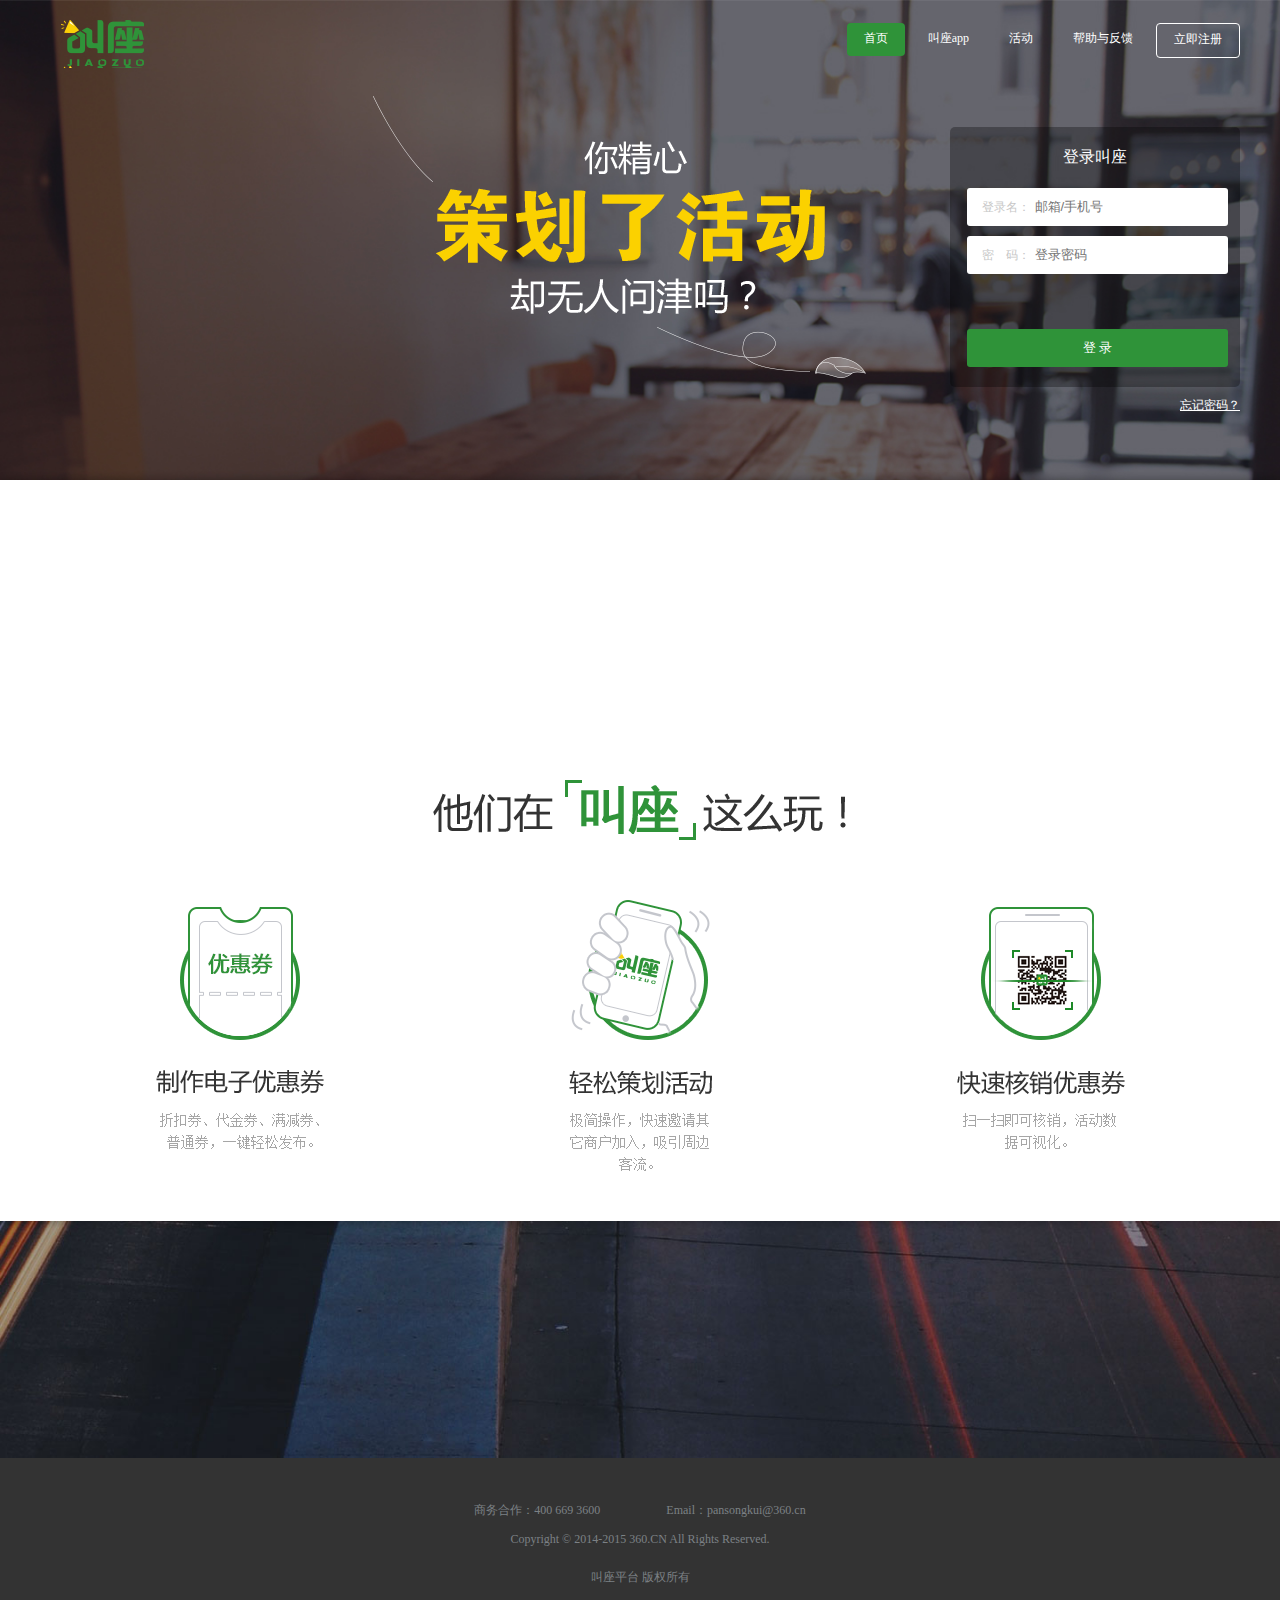
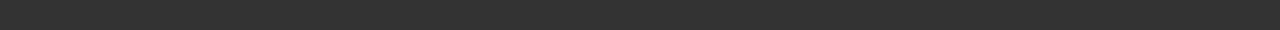
<file: index.html>
<!DOCTYPE html>
<html lang="en">
<head>
	<meta charset="UTF-8">
	<title>首页－叫座</title>
	<link rel="stylesheet" type="text/css" href="resource/css/require.css">
	<script src="resource/js/jquery-1.11.3.min.js"></script>
	<script type="text/javascript">
		var app = {
			ScrollDirection: function(fn){
				var beforeScrollTop = document.body.scrollTop,
			        fn = fn || function() {};
			    window.addEventListener("scroll", function() {
			        var afterScrollTop = document.body.scrollTop,
			            delta = afterScrollTop - beforeScrollTop;
			        if( delta === 0 ) return false;
			        fn( delta > 0 ? "down" : "up" );
			        beforeScrollTop = afterScrollTop;
			    }, false);
			},

			BottomJumpPage: function () {
	            var scrollTop = $(this).scrollTop();
	            console.dir(scrollTop);
	            var scrollHeight = $(document).height();
	            var windowHeight = $(this).height();
	            console.dir(windowHeight+'-'+scrollHeight);
	            if (scrollTop == 0) {  //滚动到头部部执行事件
	            	console.dir("我到头部了");
	            	$(".header").removeClass("fixed");
	            	$(".header").attr("style","position: absolute; top: 0px; transition: 1s;");
	            	$(".header .nav a").css("color","#fff");

	            }
	            else {
	            	console.dir("改变样式");
	            	$(".header").addClass("fixed");
	            	$(".header").attr("style","position: fixed; top: 0px; transition: 1s;");
	            	$(".fixed .nav a ").css("color","#000");
	            	$(".nav .cur").css("color","#fff");
	            	$(".header").css("boder-bottom","solid red");
	            }
	 		}

		}
		$(window).scroll(app.BottomJumpPage);
	</script>
</head>
<body>
	<div class='body-wrapper'>
		<div class='wrapper'>
			<div class='header'>
				<div class="inner">
					<a href="#" class="logo"></a>
					<div class="nav">
						<a href="#" class="cur">首页</a>
						<a href="#">叫座app</a>
						<a href="#">活动</a>
						<a href="#">帮助与反馈</a>
						<a href="#" class="reg">立即注册</a>
					</div>
				</div>
			</div>
			<div class="banner">
				<div class="banner-bg">
					<img src="resource/img/bg.jpg">
				</div>
				<div class="slide">
					<div class="slide-box">
						<div>
							<img src="resource/img/banner3.png">
						</div>
					</div>
				</div>
				<div class="inner">
					<div class="loginbar">
						<div class="bg"></div>
						<form action="#" method="psot">
							<h2 class="title">登录叫座</h2>
							<div class="form">
								<div class="item username">
									<label for class="label">登录名：</label>
									<input name="username" type="text" placeholder="邮箱/手机号" class="ipt" style="box-shadow: rgb(255, 255, 255) 0px 0px 0px 1000px inset;">
								</div>
								<div class="item">
									<label for class="label">密　码：</label>
									<input name="pwd" type="password" placeholder="登录密码" class="ipt" style="box-shadow: rgb(255, 255, 255) 0px 0px 0px 1000px inset;">
								</div>
							</div>
						</form>
						<div class="action">
							<button type="submit" class="btn">登 录</button>
							<a href="#" class="forget-pwd">忘记密码？</a>
						</div>
					</div>
				</div>
			</div>

			<div class="feature clearfix">
				<div class="inner">
					<div class="content"></div>						
				</div>
			</div>
			<div class="ad clearfix">
				<img src="resource/img/index_11.jpg">

			</div>

		</div>
	
		<div class="footer">
			<p class="contact">
				商务合作：400 669 3600
				<span></span>
				Email：pansongkui@360.cn
			</p>
			<p>Copyright © 2014-2015 360.CN All Rights Reserved.</p>
			<br>
			<p>叫座平台 版权所有</p>
		</div>
	</div>
</body>
</html>
</file>
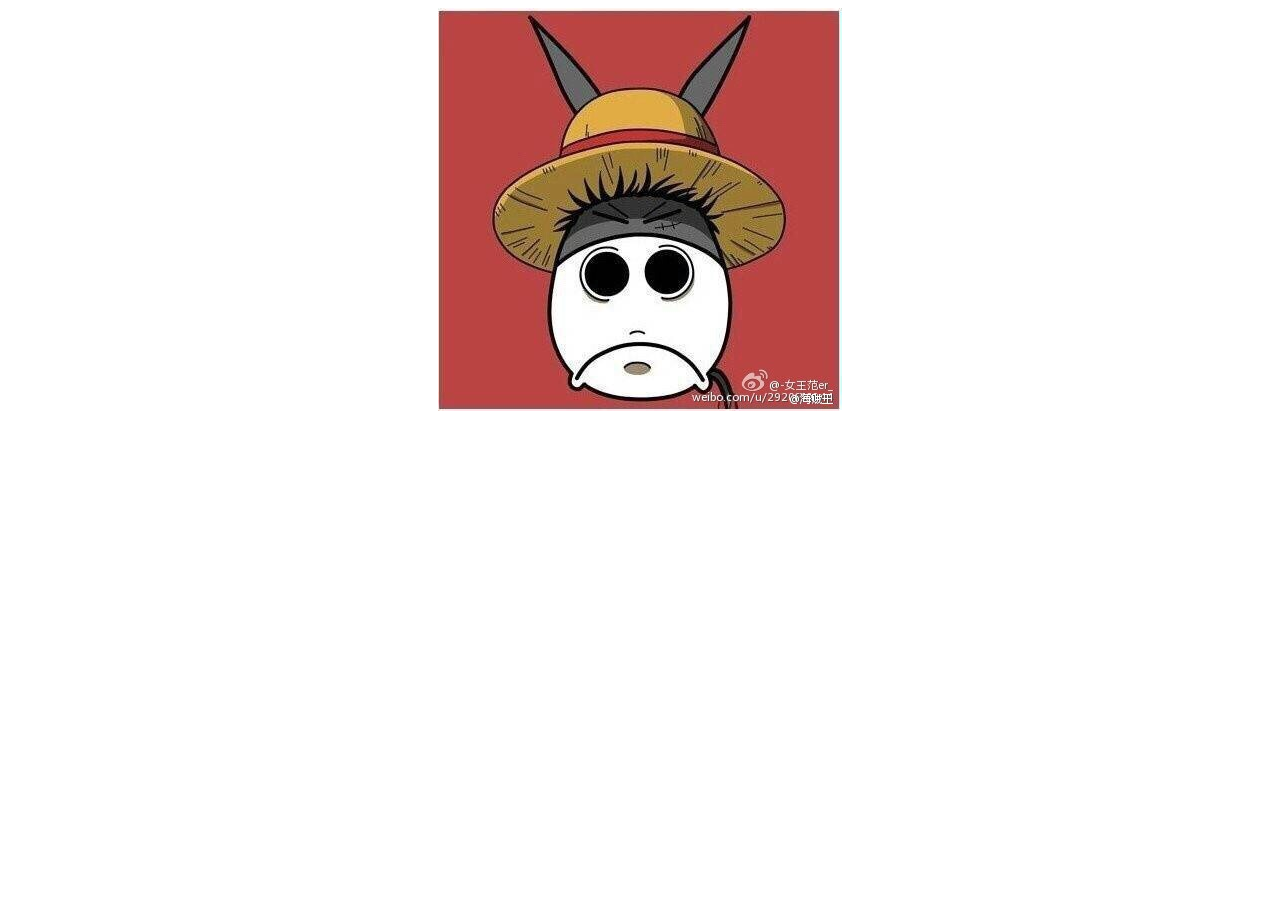
<file: slide/index.html>
<!DOCTYPE html>
<html lang="en">
<head>
	<meta charset="UTF-8">
	<title>Document</title>
	<script type="text/javascript" src="resource/jquery.min.js"></script>
	<script type="text/javascript" src="resource/slide.js"></script>
	<link rel="stylesheet" type="text/css" href="resource/slide.css">
</head>
<body>

	<div class="slide">
		<div class="slide_bg">
			<div class="slide_b">
				<div><img src="img/lf.jpg" title="lufi" alt="lufei"></div>
				<div><img src="img/hz1.jpg" title="haizei1" alt="haizei1"></div>
				<div><img src="img/hz2.jpg" title="haizei2" alt="haizei2"></div>
			</div>
		</div>
	</div>
	
</body>
</html>
</file>
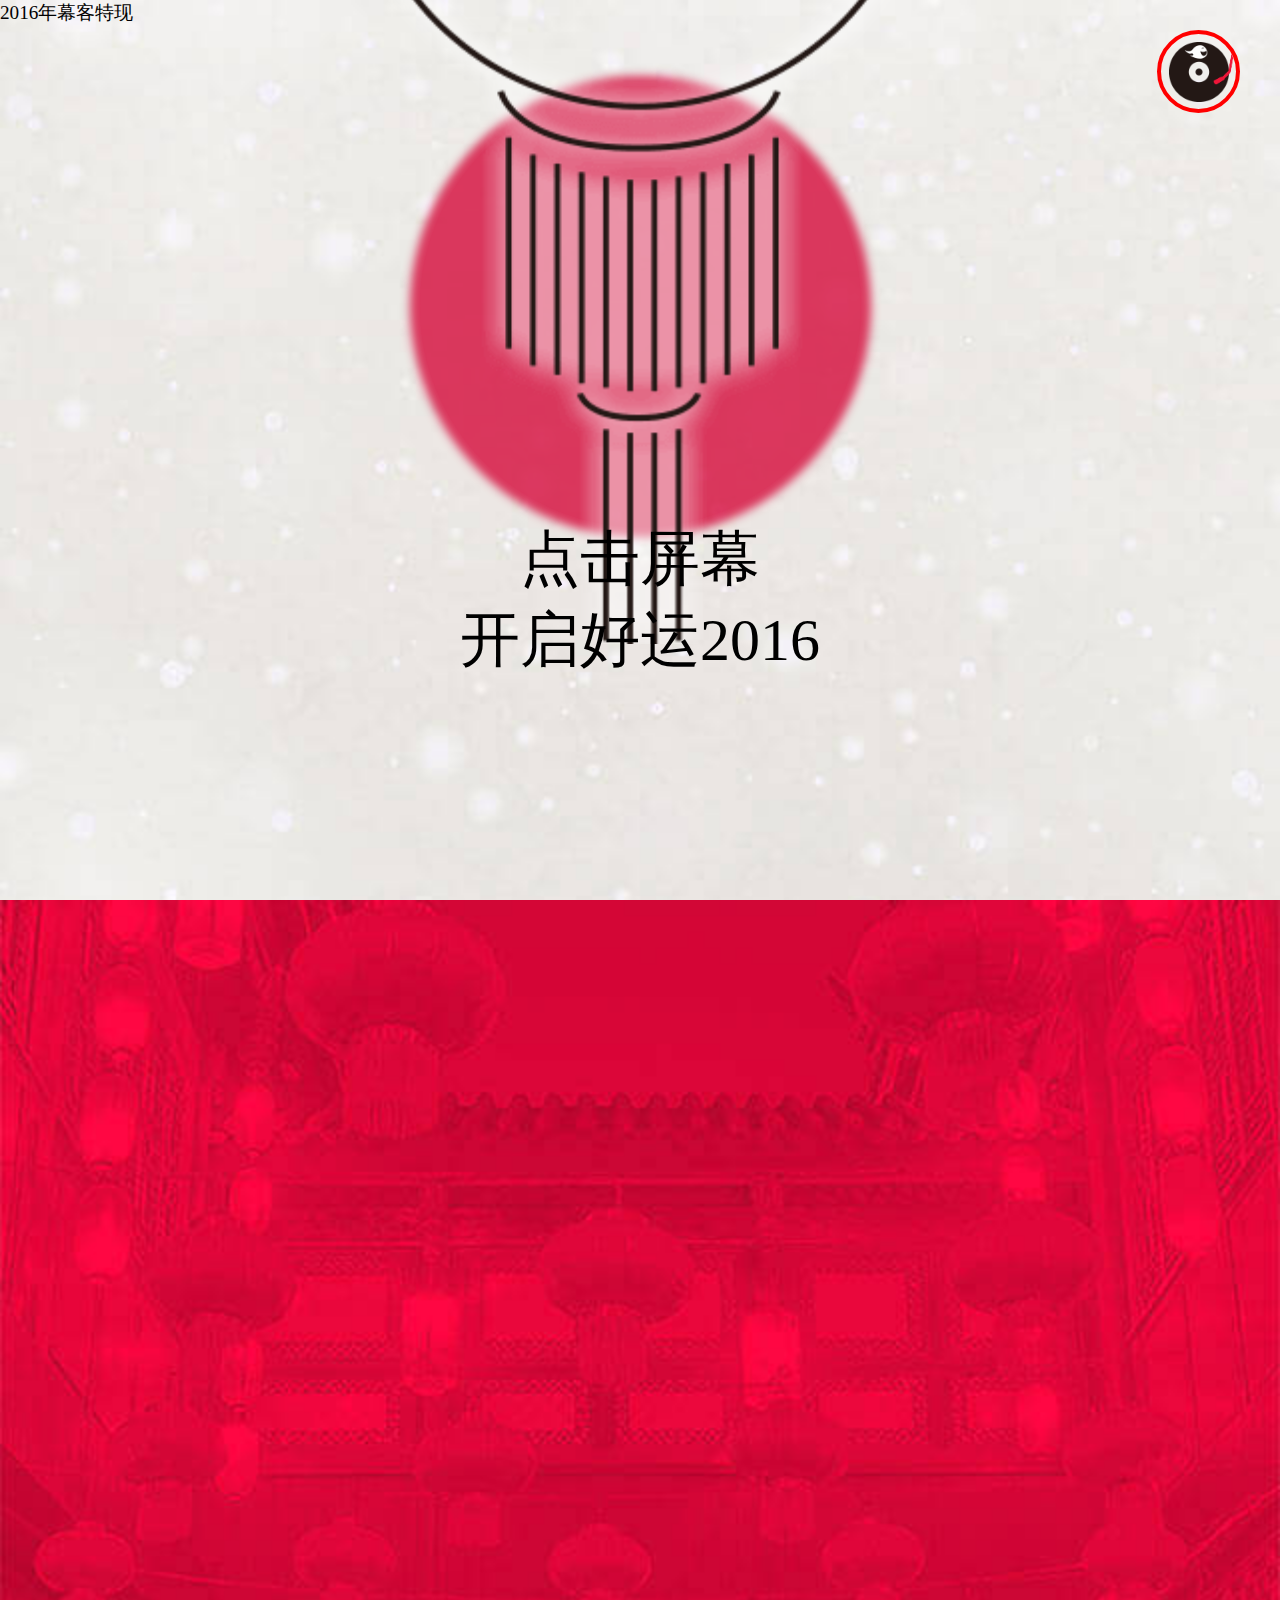
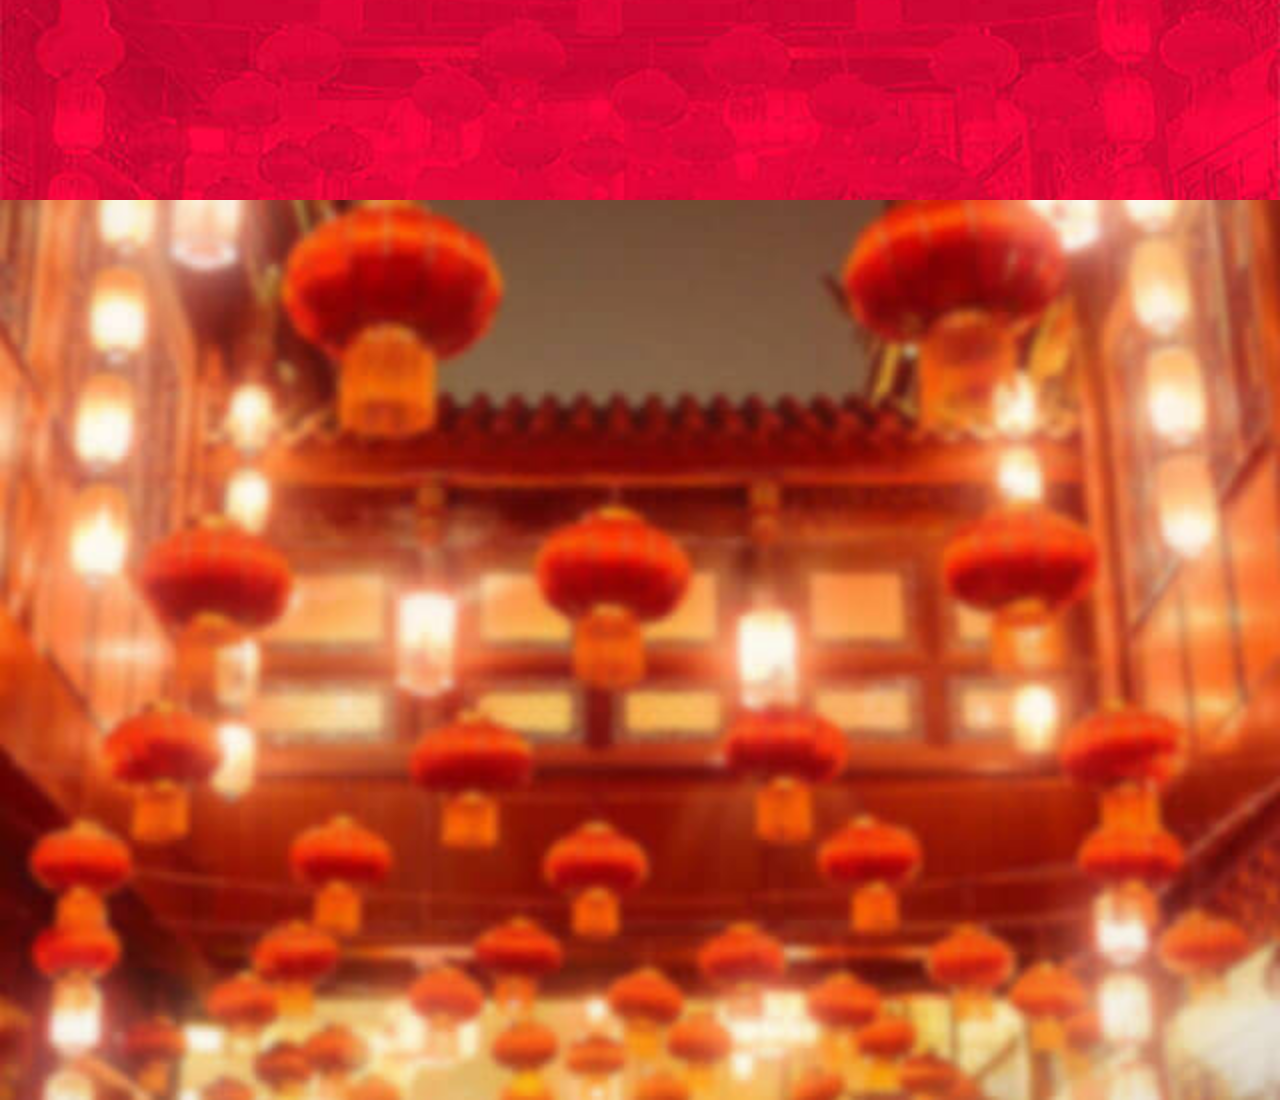
<file: spring-cards/index.html>
<!DOCTYPE html>
<html lang="en">
<head>
	<meta charset="UTF-8">
	<title>spring festival cards</title>
	<link rel="stylesheet" type="text/css" href="css/style.css">
</head>
<body>
	<div class='music'>	
		<img src="images/music_disc.png">
        <img src="images/music_pointer.png">
	</div>
	<div class='page' id='page1'>
		<div class='bg'></div>
		<div class='p1_lantern'>点击屏幕<br>开启好运2016</div>
		<div class='p1_imooc'></div>
		<div class='p1_words'>2016年幕客特现</div>
	</div>
	<div class='page' id='page2'>
		<div class='bg'></div>
		<div class='p2_circle'></div>
		<div class='p2_2016'></div>
	</div>
	<div class='page' id='page3'>
		<div class='bg'></div>
		<div class='p3_title'></div>
		<div class='p3_second'></div>
		<div class='p3_first'></div>
		<div class='p3_blessing'></div>
	</div>
	
</body>
</html>
</file>
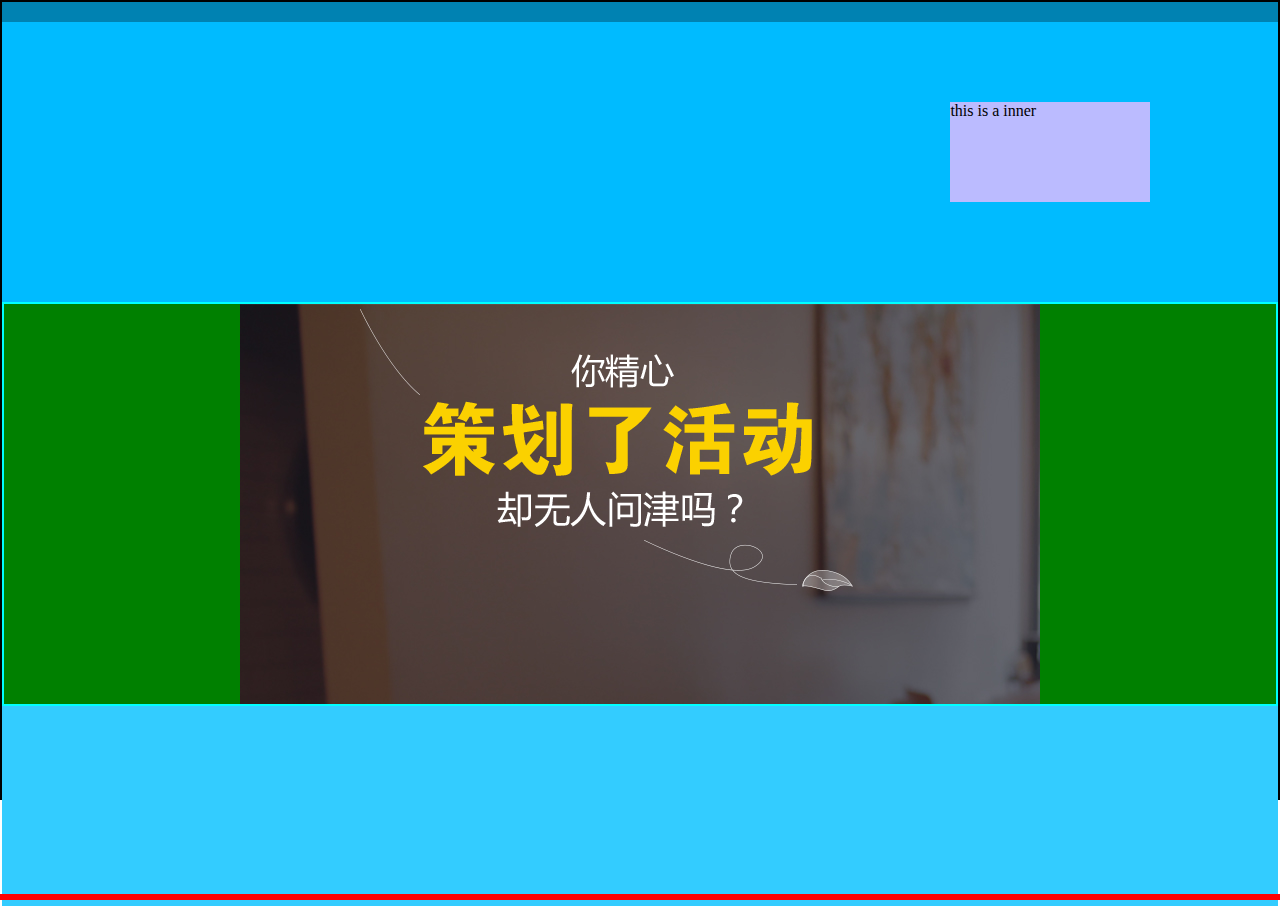
<file: position.html>
<!DOCTYPE html>
<html lang="en">
<head>
	<meta charset="UTF-8">
	<title>Document</title>
	<link rel="stylesheet" type="text/css" href="resource/css/test.css">
</head>
<body>
	<div class='wrapper'>
		<div class='header'></div>
		<div class='feature'>
			<div class='right'>this is a inner</div>
		</div>
		<div class='banner'><div class='inner'>
			<img src="resource/img/banner3.png">
		</div></div>
		<div class='ad'></div>
	</div>
	<div class='footer'></div>
</body>
</html>
</file>
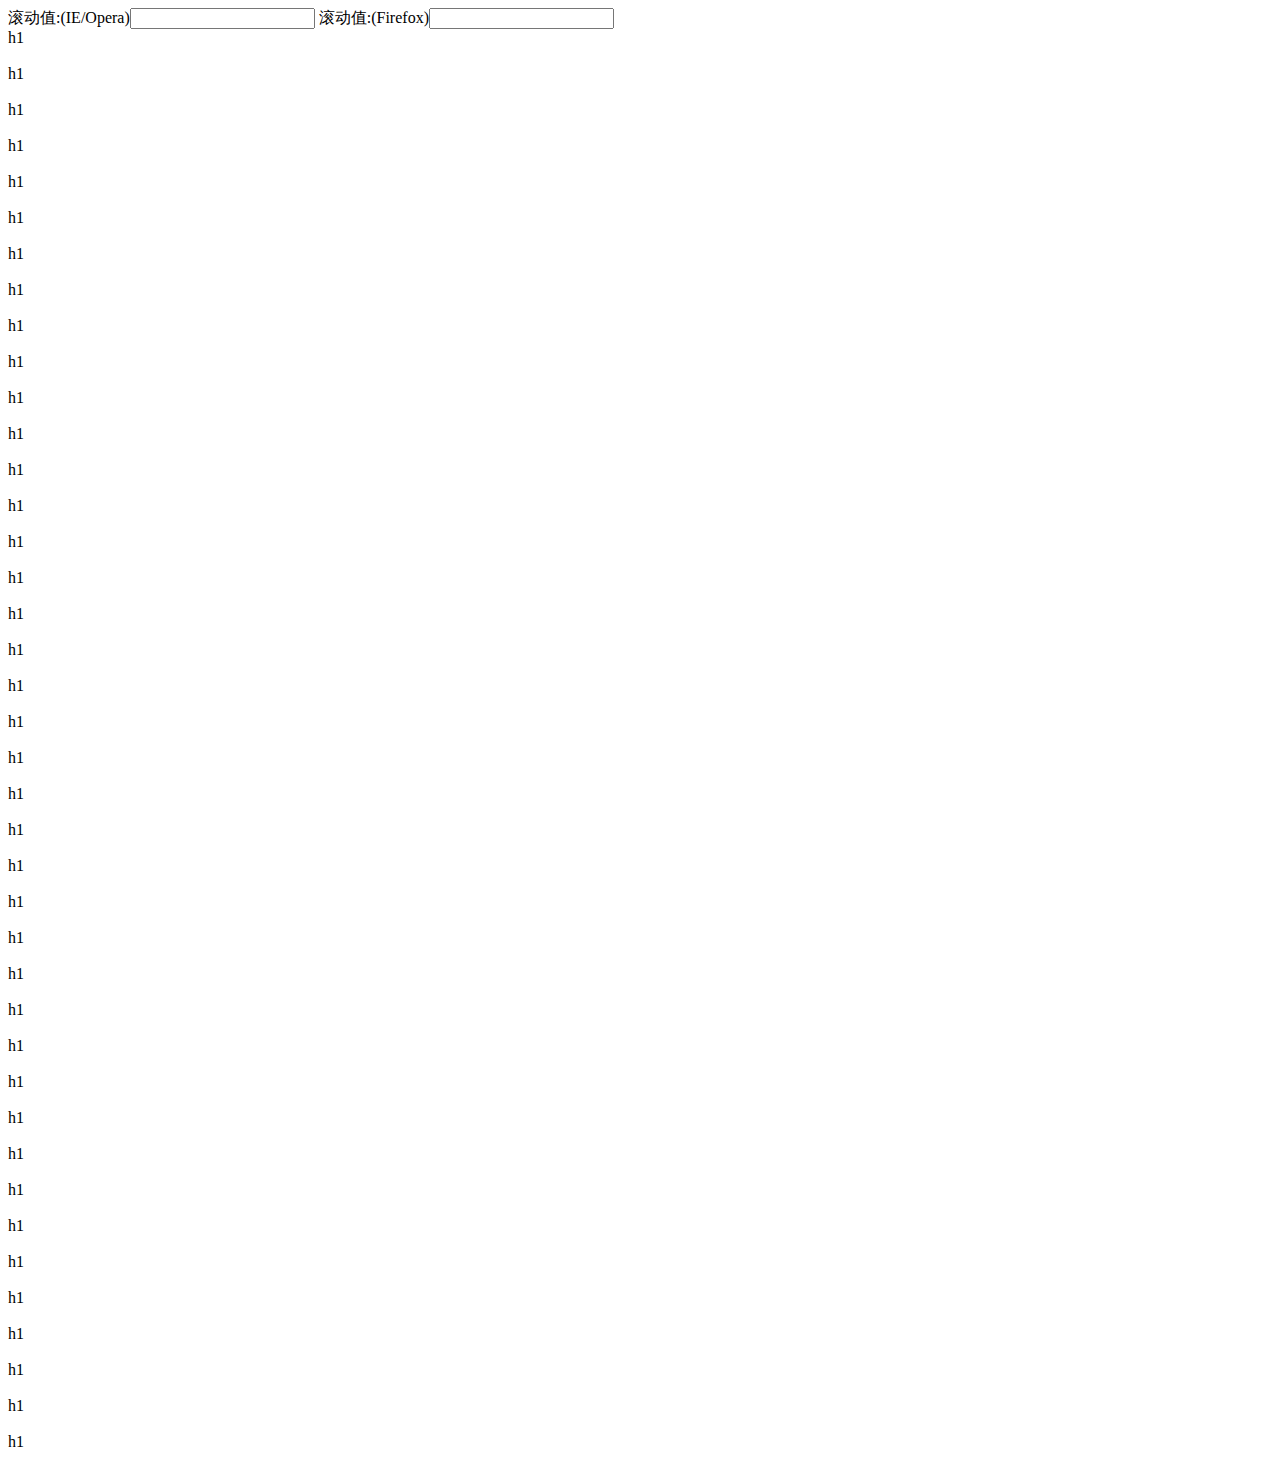
<file: test.html>
<html>
<head>
	<title>test</title>
	<script src="resource/js/jquery-1.11.3.min.js"></script>
</head>
<body>
	<label for="wheelDelta">滚动值:</label>(IE/Opera)<input type="text" id="wheelDelta"/> 
	<label for="detail">滚动值:(Firefox)</label><input type="text" id="detail"/> 
	<script type="text/javascript"> 
		var app = {
			ScrollDirection: function(fn){
				var beforeScrollTop = document.body.scrollTop,
			        fn = fn || function() {};
			    window.addEventListener("scroll", function() {
			        var afterScrollTop = document.body.scrollTop,
			            delta = afterScrollTop - beforeScrollTop;
			        if( delta === 0 ) return false;
			        fn( delta > 0 ? "down" : "up" );
			        beforeScrollTop = afterScrollTop;
			    }, false);
			},

			BottomJumpPage: function () {
	            var scrollTop = $(this).scrollTop();
	            console.dir(scrollTop);
	            var scrollHeight = $(document).height();
	            var windowHeight = $(this).height();
	            console.dir(windowHeight+'-'+scrollHeight);
	            if (scrollTop + windowHeight == scrollHeight) {  //滚动到底部执行事件
	                console.dir("我到底部了");

	            }
	            if (scrollTop == 0) {  //滚动到头部部执行事件
	            	console.dir("我到头部了");

	            }
	 		}

		}
		app.ScrollDirection(function(direction) { console.log(direction) });
		// scroll(function(direction) { console.log(direction) });
		$(window).scroll(app.BottomJumpPage);
	</script> 
	<br>h1<br>
	<br>h1<br>
	<br>h1<br>
	<br>h1<br>	
		<br>h1<br>
	<br>h1<br>
	<br>h1<br>
	<br>h1<br>	<br>h1<br>
	<br>h1<br>
	<br>h1<br>
	<br>h1<br>	<br>h1<br>
	<br>h1<br>
	<br>h1<br>
	<br>h1<br><br>h1<br>
	<br>h1<br>
	<br>h1<br>
	<br>h1<br>	<br>h1<br>
	<br>h1<br>
	<br>h1<br>
	<br>h1<br>	<br>h1<br>
	<br>h1<br>
	<br>h1<br>
	<br>h1<br>	<br>h1<br>
	<br>h1<br>
	<br>h1<br>
	<br>h1<br>	<br>h1<br>
	<br>h1<br>
	<br>h1<br>
	<br>h1<br>	<br>h1<br>
	<br>h1<br>
	<br>h1<br>
	<br>h1<br>
</body>
</html>
</file>
<file: resource/css/require.css>
body,ul,ol,li,p,h1,h2,h3,h4,h5,h6,form,fieldset,table,td,img,div{margin:0;padding:0;border:0;} 

body {
    font-size: 12px;
    font-family: 'Microsoft YaHei';
    min-width: 1200px;
}
h1,h2,h3,h4,h5,h6 {
    font-size: 100%;
    font-weight: 400
}
* {
    -webkit-box-sizing:border-box;
    -moz-box-sizing:border-box;
    box-sizing:border-box;
}
:focus {
    outline: none
}
.clearfix {
    clear: both;
    zoom:1;
}
.clearfix:after {
    clear: both;
    content: '';
    display: block;
    height: 0;
    visibility: hidden
}
.header {
    position: absolute;
    top: 0px;
    z-index: 5;
    width: 100%;
    height:81px;

}

.fixed {
    position: fixed;
    background:#fff;
    color:#000;
    border-bottom:1px solid #2f9339;
}

.header .inner {
    position: relative;
    margin: 0 auto;
    width: 1200px;
    height: 46px;
    padding-top: 20px;
}

.header .logo {
    background: url(../img/logo.png);
    height: 48px;
    width: 128px;
    float: left;
}

.header .nav {
    float: right;
    margin-top: 3px;
    overflow: hidden;
}

.header .nav .cur {
    background: #2f9339;
    color: #fff;
}

.header .nav a {
    border-radius: 4px;
    color: #fff;
    float: left;
    margin-left: 6px;
    padding: 7px 17px 9px;
    text-decoration: none;
}

.reg {
    border:1px solid #fff;
}

.banner {
    height: 700px;
    position: relative;
}

.slide {
    height: 320px;
    left: 0;
    top: 91px;
}

.slide-box {
    height: 290px;
    margin: 0 auto
}

.slide, .slide_box {
    position: absolute;
    overflow: hidden;
}

.banner .banner-bg img {
    width: 80%;
}

.banner .banner-bg, .banner .slide, .banner .banner-bg img {
    width: 100%;
}

.banner .banner-bg {
    height: auto;
    left: 0;
    margin: 0 auto;
    position: absolute;
    top: 0;
}
 
 .slide-box div {
    float: left;
    text-align: center;
    width: 100%
}

.banner .inner{
    position:relative;
    width:1200px;
    margin:0 auto;
}

.loginbar {
    position: absolute;
    color: #fff;
    font-size: 12px;
    font-family: 'Microsoft YaHei';
    height: 260px;
    right: 0;
    top: 127px;
    width: 290px;
}

.loginbar .bg {
    background: #000;
    opacity:0.3;
    width:100%;
    height:100%;
    top:0;
    border-radius: 5px;
}

.loginbar form {
    position:absolute;
    top:0;
    z-index: 2;
    width:100%;
}

.loginbar form .title {
    text-align: center;
    margin:20px auto;
    font-size: 16px;
}

.loginbar .form {
    height:80%;
    width:90%;
    color:#c7c7c7;
    margin-left: 17px;
    text-align: center;
}

.loginbar .form .username {
    border:none;
}

.loginbar .form .item, .loginbar .action button{
    background:#fff;
    border-radius: 3px;
    margin-bottom: 10px;
    padding:10px 0;
}

.loginbar .form .ipt {
    border:none;
}

.loginbar .action button {
    position: absolute;
    bottom: 10px;
    width:90%;
    margin-left: 17px;
    text-align: center;
    background:#2f9339;
    border:none;
    color:#fff;
    font-family: 'Microsoft YaHei';
}

.loginbar .action .forget-pwd {
    float: right;
    color: #fff;
    margin-top: 10px;
}

.feature .inner {
    width:1200px;
    margin:0 auto;
    padding: 0 0 50px;
}

.feature .content {
    background:url(../img/feature1.png) no-repeat 0 0;
    width: 969px;
    height: 391px;
    margin: 80px auto 0;
}

.ad{
    position:relative;
    width:100%;
}

.ad img {
    display: block;
    width:100%;
}

.ad p{
    color: #fff;
    font-size: 45px;
    position: absolute;
    top: 42%;
    left: 0;
    width: 100%;
    text-align: center;
}

.footer {
    background: #333;
    color: #7c8185;
    line-height: 9px;
    padding: 38px 0;
    font-size: 12px;
    text-align: center;
}

.footer .contact, .footer p {
    padding:10px 0;
}

.footer span {
    width:60px;
    display:inline-block;
}
</file>
<file: slide/resource/slide.css>
.slide {
	width: 404px;
	height: 500px;
	margin: 0 auto;
}

.slide_bg {
	position: relative;
	overflow: hidden;
}

.slide_b {
	position: relative;
	width: 2020px;
	height: 500px;
	left: -404px;
}
.slide_b img {
	float: left;
}
</file>
<file: spring-cards/css/style.css>
* {
	margin: 0;
	padding: 0;
	border: none;
	font-size: 1.5vw;
	font-family: "Microsoft Yahei";
}

html, body{
	width: 100%;
	height: 100%;
}

/* music css */
.music {
	position: fixed;
	top: 30px;
	right: 40px;
	z-index: 5;
	width: 75px;
	height: 75px;
	border: 4px solid red;
	border-radius: 50%;
}

.music > img:first-of-type {
	position: absolute;
	width: 80%;
	height: 80%;
	top:0;
	right: 0;
	bottom: 0;
	left: 0;
	margin: auto;

}

.music > img:last-of-type {
	position: absolute;
	width: 30%;
	right: 2.5%;
	width: 28%;
	top:24%;
}

/* page */
.page {
	height: 100%;
}

.page .bg{
	height: 100%;
	width: 100%; 
	position: absolute;

}

/* page1 */
#page1 > .bg {
	background: url('../images/p1_bg.jpg') no-repeat center center;
	background-size: 100%;
	z-index: -1;
}

#page1 > .p1_lantern {
	position: absolute;
	top: -3.4%;
	right: 0;
	left: 0;
	margin: auto;
	background: url('../images/p1_lantern.png') no-repeat center bottom;
	background-size: 100%;
	width: 45%;
	height: 75%;
	font-size: 60px;
	padding-top: 550px;
	text-align: center;
	box-sizing: border-box;
}

#page1 > .p1_lantern:before {
	position: absolute;
	top: 0;
	right: 0;
	bottom: 0;
	left: 0;
	margin: auto;
	z-index: -1;
	content: "";
	width: 441px;
	height: 441px;
	border-radius: 50%;
	background: #d60b3b;
	opacity: 0.8;
	box-shadow: 0 0 10px 10px #d60b3b;
}

/* page2 */
#page2 > .bg {
	background: url('../images/p2_bg.jpg') no-repeat center center;
	background-size: 100%;
	z-index: -1;
}
/* page3 */
#page3 > .bg {
	background: url('../images/p3_bg.jpg') no-repeat center center;
	background-size: 100%;
	z-index: -1;
}
</file>
<file: resource/css/test.css>
* {
	margin: 0;
	border: 0;
	padding:0;
}
* {
    -webkit-box-sizing:border-box;
    -moz-box-sizing:border-box;
    box-sizing:border-box;
}
.wrapper {	
	border: 2px solid #000;
	height:800px;
	position:relative;
}
.header {
	position:absolute;
	background: #000;
	height:20px;
	width:100%;
	z-index: 6;
	opacity: 0.3;
}
.banner {
	background:green;
	width:100%;
	border:2px solid #0ff;
}
.feature {
	top:0;
	height:300px;
	width:100%;
	background:#0bf;
}
.feature .right {
	height:100px;
	width:200px;
	background:#bbf;
	position:absolute;
	right:10%;
	top:100px;

}
.footer {
	border: 3px solid red;
	position: fixed;
	width: 100%;
	bottom:0;
}

.banner .inner {
	background:url(../img/bg.jpg) no-repeat 0 0;
	position:relative;
	margin:0 auto;
	width:800px;
	height:400px;
}
.banner img {
	margin:0 auto;
}

.ad {
	background:#3cf;
	width:100%;
	height:200px;
}
</file>
